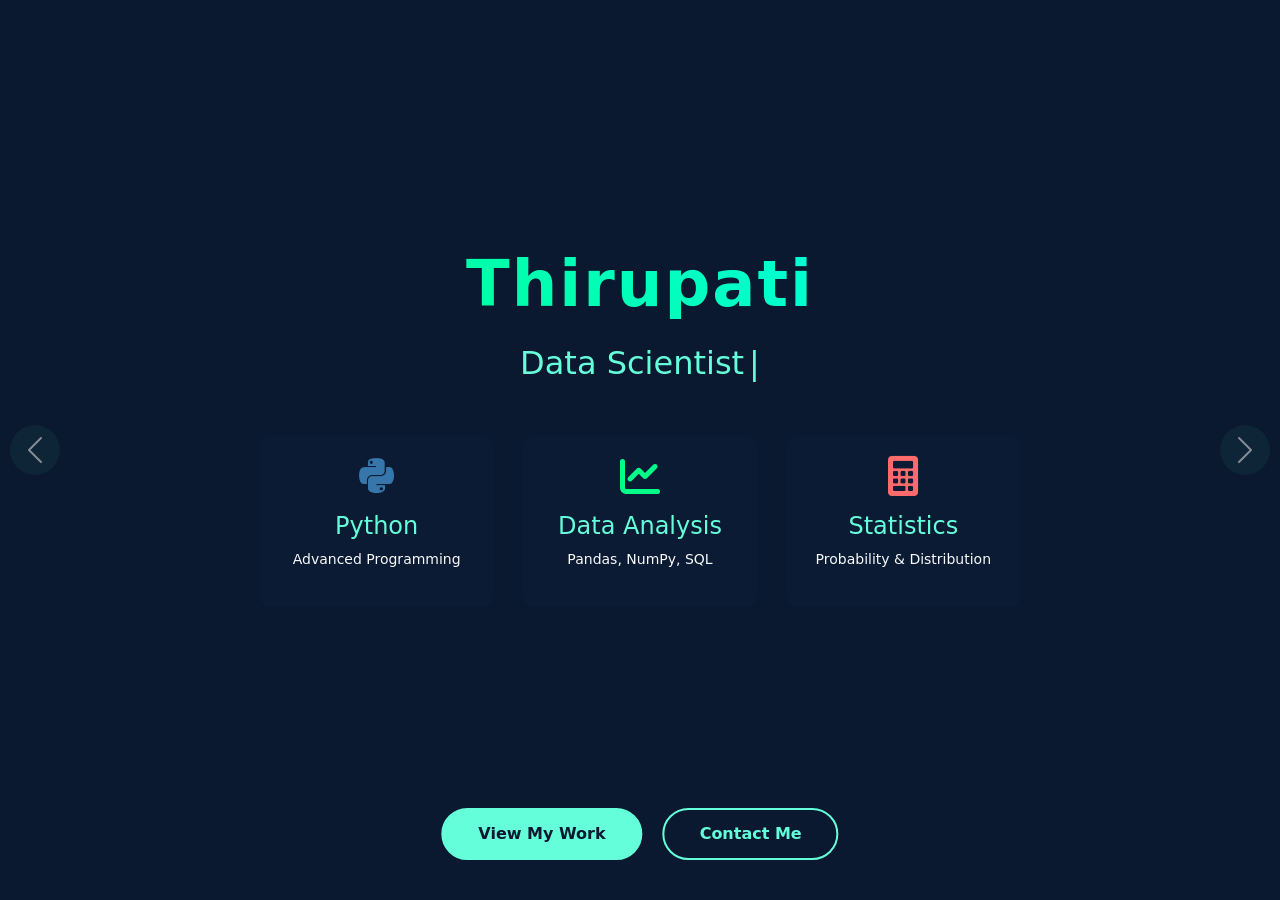
<file: Django/portfolio_project/portfolio_project/portfolio_app/templates/sample.html>
<!DOCTYPE html>
<html lang="en">

<head>
    <meta charset="UTF-8">
    <meta name="viewport" content="width=device-width, initial-scale=1.0">
    <title>Data Science Portfolio</title>
    <!-- Bootstrap CSS -->
    <link href="https://cdn.jsdelivr.net/npm/bootstrap@5.1.3/dist/css/bootstrap.min.css" rel="stylesheet">
    <!-- Font Awesome -->
    <link rel="stylesheet" href="https://cdnjs.cloudflare.com/ajax/libs/font-awesome/6.0.0/css/all.min.css">
    <style>
        .hero-section {
            height: 100vh;
            background: #0a192f;
            position: relative;
            overflow: hidden;
        }
        
        .carousel-item {
            height: 100vh;
            opacity: 0;
            transition: opacity 0.8s ease;
        }
        
        .carousel-item.active {
            opacity: 1;
        }
        
        .slide-content {
            padding: 20px;
            text-align: center;
            position: absolute;
            top: 50%;
            left: 50%;
            transform: translate(-50%, -50%);
            width: 90%;
            max-width: 800px;
        }
        
        .name {
            font-size: 4rem;
            color: #fff;
            margin-bottom: 1rem;
            font-weight: 700;
            letter-spacing: 2px;
            background: linear-gradient(45deg, #00ff88, #00ffee);
            -webkit-background-clip: text;
            -webkit-text-fill-color: transparent;
        }
        
        .designation {
            font-size: 2rem;
            color: #64ffda;
            margin-bottom: 2rem;
            position: relative;
        }
        
        .designation::after {
            content: "|";
            animation: blink 1s infinite;
            color: #64ffda;
            margin-left: 5px;
        }
        
        .skills-grid {
            display: grid;
            grid-template-columns: repeat(auto-fit, minmax(150px, 1fr));
            gap: 30px;
            margin: 3rem 0;
        }
        
        .skill-item {
            padding: 20px;
            background: rgba(17, 34, 64, 0.3);
            border-radius: 10px;
            transition: all 0.3s ease;
            border: 1px solid transparent;
        }
        
        .skill-item:hover {
            transform: translateY(-5px);
            border-color: #64ffda;
        }
        
        .skill-icon {
            font-size: 2.5rem;
            margin-bottom: 1rem;
        }
        
        .fixed-buttons {
            position: fixed;
            bottom: 40px;
            left: 50%;
            transform: translateX(-50%);
            z-index: 1000;
            display: flex;
            gap: 20px;
        }
        
        .btn-custom {
            padding: 12px 35px;
            border-radius: 30px;
            font-weight: 600;
            transition: all 0.3s ease;
        }
        
        .btn-work {
            background: #64ffda;
            color: #0a192f;
            border: 2px solid #64ffda;
        }
        
        .btn-contact {
            background: transparent;
            color: #64ffda;
            border: 2px solid #64ffda;
        }
        
        .carousel-control-prev,
        .carousel-control-next {
            width: 50px;
            height: 50px;
            background: rgba(100, 255, 218, 0.1);
            border-radius: 50%;
            top: 50%;
            transform: translateY(-50%);
            margin: 0 10px;
        }
        
        .viz-features {
            display: flex;
            flex-wrap: wrap;
            gap: 8px;
            justify-content: center;
            margin-top: 1rem;
        }
        
        .badge {
            background: rgba(100, 255, 218, 0.1);
            color: #64ffda;
            padding: 6px 12px;
            border-radius: 15px;
            font-size: 0.75rem;
            border: 1px solid rgba(100, 255, 218, 0.2);
            transition: all 0.3s ease;
        }
        
        .badge:hover {
            background: rgba(100, 255, 218, 0.2);
            transform: translateY(-2px);
        }
        
        @keyframes blink {
            0%,
            100% {
                opacity: 1;
            }
            50% {
                opacity: 0;
            }
        }
        
        @media (max-width: 768px) {
            .name {
                font-size: 2.5rem;
            }
            .designation {
                font-size: 1.5rem;
            }
            .skills-grid {
                grid-template-columns: 1fr;
                gap: 15px;
            }
            .btn-custom {
                padding: 10px 25px;
            }
        }
    </style>
</head>

<body>
    <section class="hero-section">
        <div id="mainCarousel" class="carousel slide" data-bs-ride="false">
            <div class="carousel-inner">
                <!-- Slide 1 - Core Skills -->
                <div class="carousel-item active">
                    <div class="slide-content">
                        <h1 class="name">Thirupati</h1>
                        <div class="designation" id="designation">Data Scientist</div>

                        <div class="skills-grid">
                            <div class="skill-item">
                                <i class="fab fa-python skill-icon" style="color: #3776ab"></i>
                                <h4 style="color: #64ffda">Python</h4>
                                <p class="text-light small">Advanced Programming</p>
                            </div>
                            <div class="skill-item">
                                <i class="fas fa-chart-line skill-icon" style="color: #00ff88"></i>
                                <h4 style="color: #64ffda">Data Analysis</h4>
                                <p class="text-light small">Pandas, NumPy, SQL</p>
                            </div>
                            <div class="skill-item">
                                <i class="fas fa-calculator skill-icon" style="color: #ff6b6b"></i>
                                <h4 style="color: #64ffda">Statistics</h4>
                                <p class="text-light small">Probability & Distribution</p>
                            </div>
                        </div>
                    </div>
                </div>

                <!-- Slide 2 - ML/NLP -->
                <div class="carousel-item">
                    <div class="slide-content">
                        <h2 class="designation">ML & NLP Expert</h2>
                        <div class="skills-grid">
                            <div class="skill-item">
                                <i class="fas fa-robot skill-icon" style="color: #00ffee"></i>
                                <h4 style="color: #64ffda">Machine Learning</h4>
                                <p class="text-light small">Scikit-learn, XGBoost</p>
                            </div>
                            <div class="skill-item">
                                <i class="fas fa-brain skill-icon" style="color: #ff8e53"></i>
                                <h4 style="color: #64ffda">Deep Learning</h4>
                                <p class="text-light small">TensorFlow, PyTorch</p>
                            </div>
                            <div class="skill-item">
                                <i class="fas fa-comments skill-icon" style="color: #00ff88"></i>
                                <h4 style="color: #64ffda">NLP</h4>
                                <p class="text-light small">Transformers, NLTK</p>
                            </div>
                        </div>
                    </div>
                </div>

                <!-- Slide 3 - Visualization -->
                <div class="carousel-item">
                    <div class="slide-content">
                        <h2 class="designation">Data Analysis Core</h2>
                        <div class="skills-grid">
                            <!-- EDA Card -->
                            <div class="skill-item">
                                <i class="fas fa-search-plus skill-icon" style="color: #00ff88"></i>
                                <h4 style="color: #64ffda">Exploratory Analysis</h4>
                                <div class="viz-features">
                                    <span class="badge">Data Cleaning</span>
                                    <span class="badge">Summary Statistics</span>
                                    <span class="badge">Pattern Recognition</span>
                                    <span class="badge">Outlier Detection</span>
                                </div>
                            </div>
                            <div class="skill-item">
                                <i class="fas fa-chart-bar skill-icon" style="color: #1f77b4"></i>
                                <h4 style="color: #64ffda">Data Visualization</h4>
                                <div class="viz-features">
                                    <span class="badge">Distributions</span>
                                    <span class="badge">Correlation Analysis</span>
                                    <span class="badge">Trend Analysis</span>
                                    <span class="badge">Interactive Plots</span>
                                </div>
                            </div>
                            <div class="skill-item">
                                <i class="fas fa-calculator skill-icon" style="color: #ff6b6b"></i>
                                <h4 style="color: #64ffda">Statistical Methods</h4>
                                <div class="viz-features">
                                    <span class="badge">Hypothesis Testing</span>
                                    <span class="badge">Probability Theory</span>
                                    <span class="badge">Regression Analysis</span>
                                    <span class="badge">multivariate Analysis</span>
                                </div>
                            </div>
                        </div>
                    </div>
                </div>

                <!-- Carousel Controls -->
                <button class="carousel-control-prev" type="button" data-bs-target="#mainCarousel" data-bs-slide="prev">
                <span class="carousel-control-prev-icon" aria-hidden="true"></span>
            </button>
                <button class="carousel-control-next" type="button" data-bs-target="#mainCarousel" data-bs-slide="next">
                <span class="carousel-control-next-icon" aria-hidden="true"></span>
            </button>
            </div>

            <!-- Fixed Buttons -->
            <div class="fixed-buttons">
                <a href="#projects" class="btn btn-work btn-custom">View My Work</a>
                <a href="#contact" class="btn btn-contact btn-custom">Contact Me</a>
            </div>
    </section>

    <!-- Bootstrap JS -->
    <script src="https://cdn.jsdelivr.net/npm/bootstrap@5.1.3/dist/js/bootstrap.bundle.min.js"></script>

    <script>
        // Animated Designation
        const designations = [
            "Data Scientist",
            "ML Engineer",
            "Python Developer",
            "NLP Specialist",
            "Data Analyst"
        ];
        let currentDesignation = 0;
        const designationElement = document.getElementById('designation');

        function updateDesignation() {
            designationElement.style.opacity = 0;
            setTimeout(() => {
                designationElement.textContent = designations[currentDesignation];
                designationElement.style.opacity = 1;
                currentDesignation = (currentDesignation + 1) % designations.length;
            }, 500);
        }
        setInterval(updateDesignation, 2000);
    </script>
</body>

</html>
</file>
